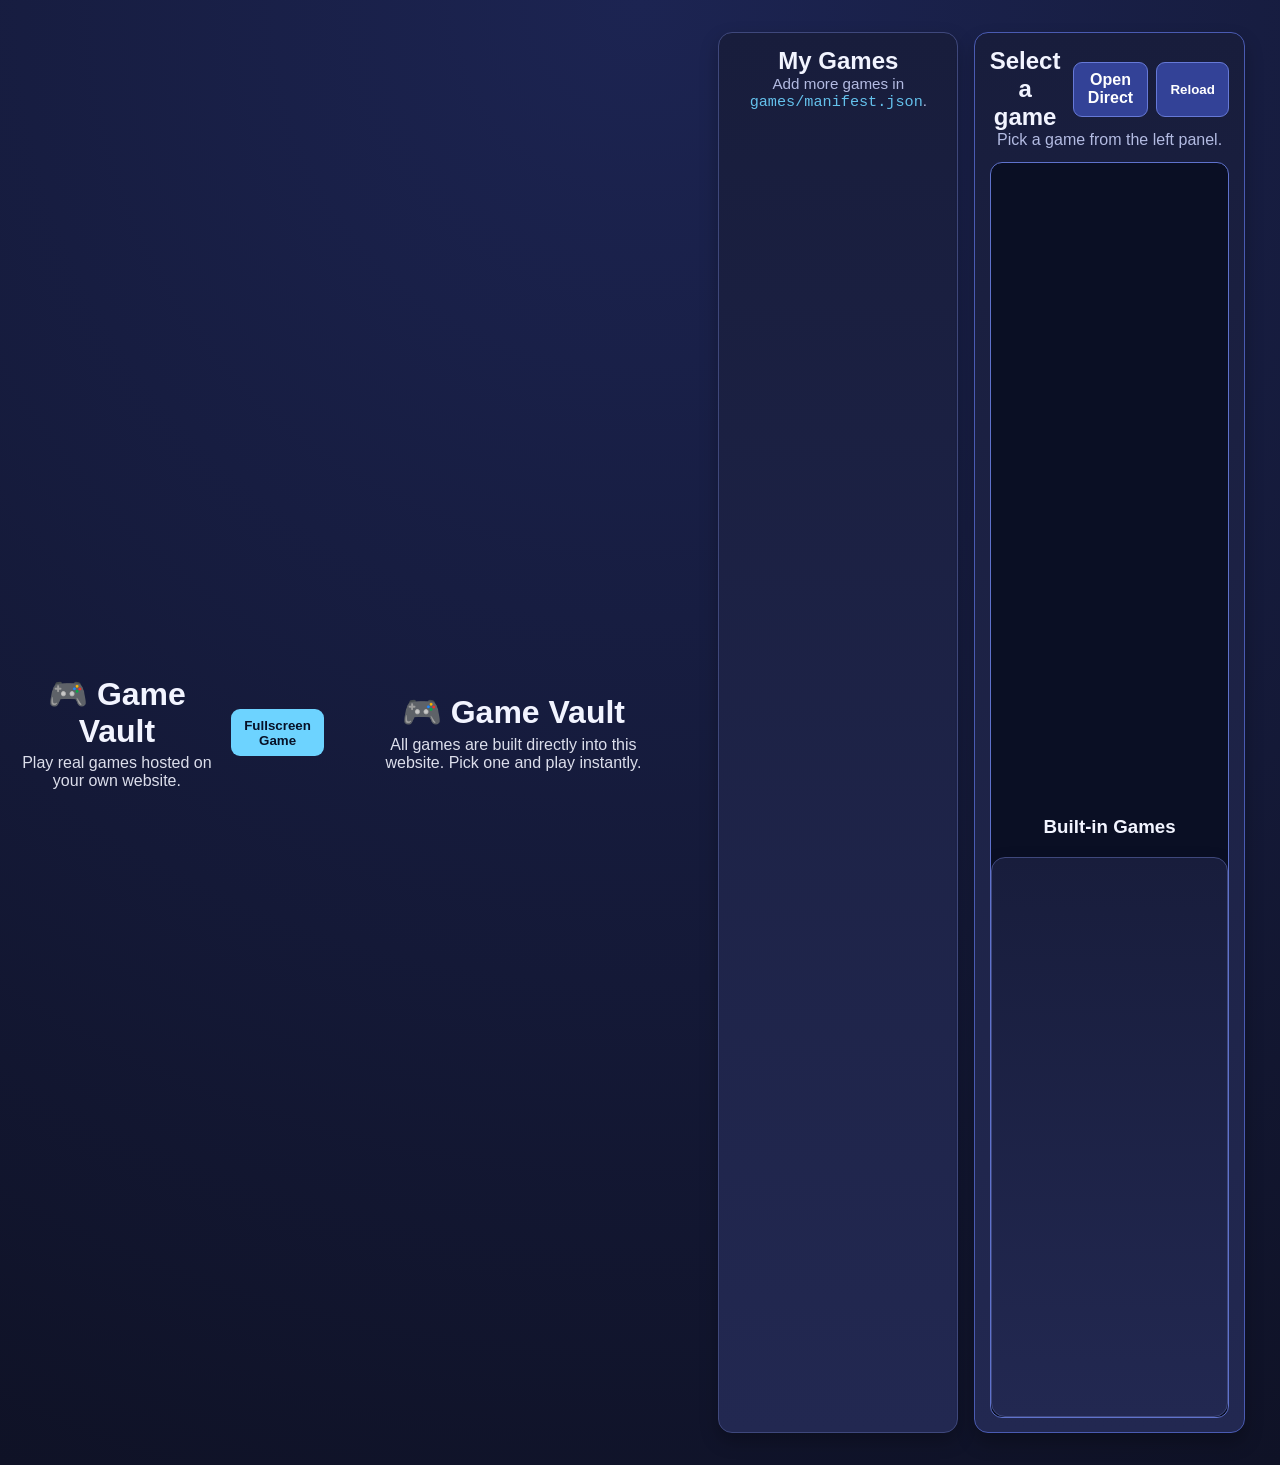
<file: index.html>
<!doctype html>
<html lang="en">
<head>
  <meta charset="UTF-8" />
  <meta name="viewport" content="width=device-width, initial-scale=1.0" />
  <title>Game Vault | Self-Hosted</title>
  <link rel="stylesheet" href="styles.css" />
</head>
<body>
  <header class="topbar">
    <div>
      <h1>🎮 Game Vault</h1>
      <p>Play real games hosted on your own website.</p>
    </div>
    <button id="toggleFullscreen" class="btn">Fullscreen Game</button>
  <title>Game Vault</title>
  <link rel="stylesheet" href="styles.css" />
</head>
<body>
  <header>
    <h1>🎮 Game Vault</h1>
    <p>All games are built directly into this website. Pick one and play instantly.</p>
  </header>

  <main class="layout">
    <aside class="sidebar">
      <h2>My Games</h2>
      <p class="hint">Add more games in <code>games/manifest.json</code>.</p>
      <div id="gameList" class="game-list"></div>
    </aside>

    <section class="viewer">
      <div class="viewer-head">
        <h2 id="currentTitle">Select a game</h2>
        <div class="actions">
          <a id="openDirect" class="btn secondary" target="_blank" rel="noopener">Open Direct</a>
          <button id="reloadGame" class="btn secondary">Reload</button>
        </div>
      </div>

      <p id="currentDescription" class="description">Pick a game from the left panel.</p>

      <div class="frame-wrap">
        <iframe id="gameFrame" title="Game Frame" loading="lazy" allow="fullscreen; gamepad; autoplay"></iframe>
      <h3>Built-in Games</h3>
      <div class="game-list" id="gameList"></div>
    </aside>

    <section class="game-panel">
      <div id="cookie" class="game-screen">
        <h2>Cookie Clicker</h2>
        <div class="hud">
          <span class="badge" id="cookieCount">Cookies: 0</span>
          <span class="badge" id="cookieRate">Per second: 0</span>
        </div>
        <button class="click-cookie" id="cookieButton">COOKIE</button>
        <div class="shop">
          <button id="buyGrandma">Buy Grandma (+1/s) - 25</button>
          <button id="buyFactory">Buy Factory (+5/s) - 120</button>
          <button id="buyPortal">Buy Portal (+20/s) - 800</button>
        </div>
      </div>

      <div id="slope" class="game-screen">
        <h2>Slope Rush</h2>
        <p class="note">Use ← and → to avoid blocks and stay alive.</p>
        <div class="hud"><span class="badge" id="slopeScore">Score: 0</span></div>
        <canvas id="slopeCanvas" width="760" height="380"></canvas>
        <button class="primary" id="slopeRestart">Restart</button>
      </div>

      <div id="stickman" class="game-screen">
        <h2>Stickman Multiply</h2>
        <p class="note">Move with A/D and collect green multipliers while avoiding red dividers.</p>
        <div class="hud"><span class="badge" id="stickmanCount">Stickmen: 1</span></div>
        <canvas id="stickmanCanvas" width="760" height="380"></canvas>
        <button class="primary" id="stickmanRestart">Restart</button>
      </div>

      <div id="hollow" class="game-screen">
        <h2>Hollow Knight Mini</h2>
        <p class="note">Move with A/D, jump with W/Space, attack with J.</p>
        <div class="hud">
          <span class="badge" id="hollowHealth">Health: 5</span>
          <span class="badge" id="hollowKills">Kills: 0</span>
        </div>
        <canvas id="hollowCanvas" width="760" height="380"></canvas>
        <button class="primary" id="hollowRestart">Restart</button>
      </div>

      <div id="bank" class="game-screen">
        <h2>Bank Robbery Escape</h2>
        <p class="note">Collect all money bags and reach the exit while avoiding guards.</p>
        <div class="hud"><span class="badge" id="bankStatus">Bags: 0 / 5</span></div>
        <canvas id="bankCanvas" width="760" height="380"></canvas>
        <button class="primary" id="bankRestart">Restart</button>
      </div>

      <div id="runner" class="game-screen">
        <h2>Endless Runner (Bonus Game)</h2>
        <p class="note">Press Space to jump over obstacles.</p>
        <div class="hud"><span class="badge" id="runnerScore">Score: 0</span></div>
        <canvas id="runnerCanvas" width="760" height="380"></canvas>
        <button class="primary" id="runnerRestart">Restart</button>
      </div>
    </section>
  </main>

  <script src="app.js"></script>
</body>
</html>
</file>
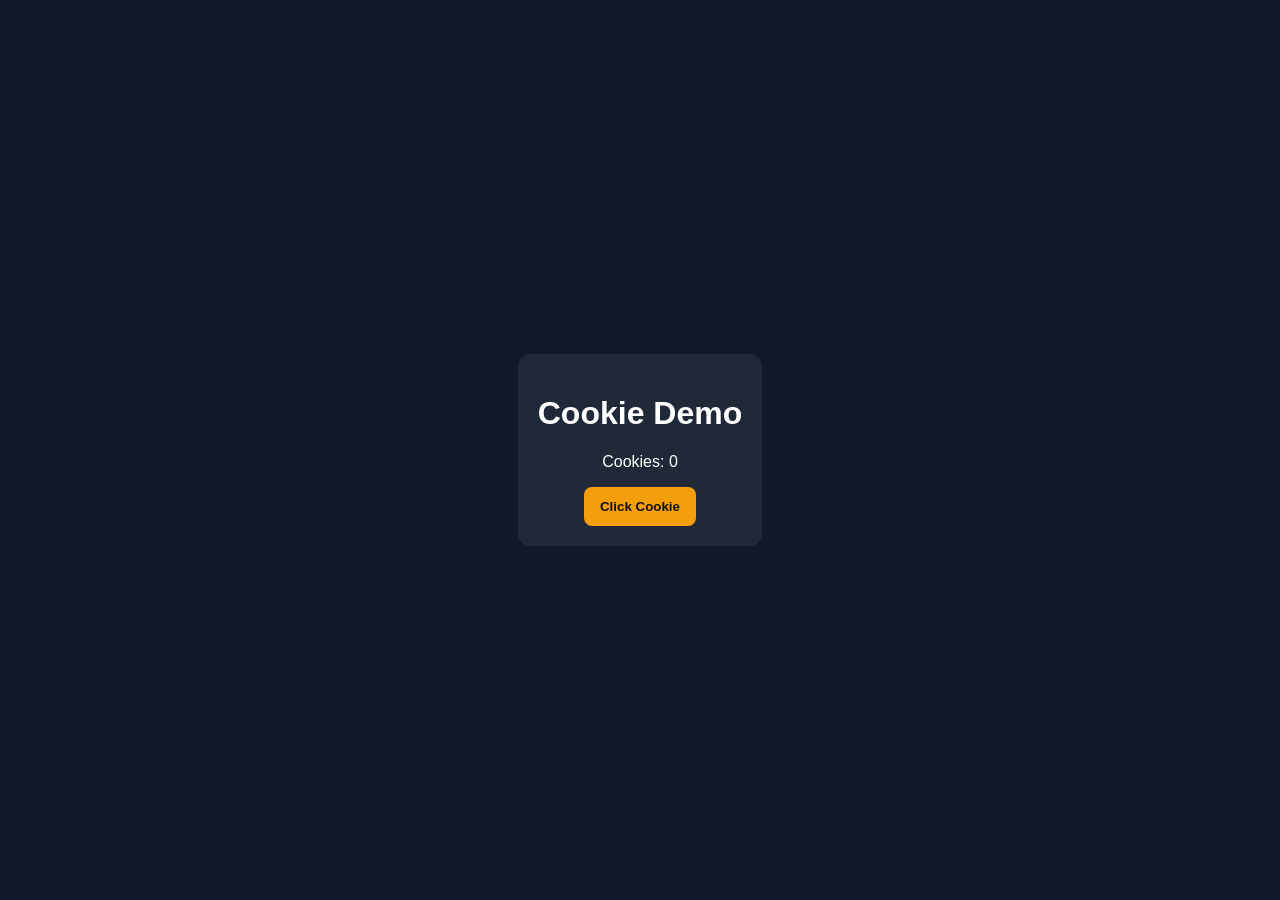
<file: games/demo-clicker/index.html>
<!doctype html>
<html>
<head>
  <meta charset="UTF-8">
  <meta name="viewport" content="width=device-width, initial-scale=1.0">
  <title>Cookie Demo</title>
  <style>
    body{font-family:Arial;background:#111827;color:#fff;display:grid;place-items:center;height:100vh;margin:0}
    .box{background:#1f2937;padding:20px;border-radius:12px;text-align:center}
    button{padding:12px 16px;border-radius:8px;border:none;background:#f59e0b;color:#111;font-weight:700;cursor:pointer}
  </style>
</head>
<body>
  <div class="box">
    <h1>Cookie Demo</h1>
    <p id="count">Cookies: 0</p>
    <button id="btn">Click Cookie</button>
  </div>
  <script>
    let c=0;const count=document.getElementById('count');
    document.getElementById('btn').onclick=()=>{c++;count.textContent=`Cookies: ${c}`};
  </script>
</body>
</html>
</file>
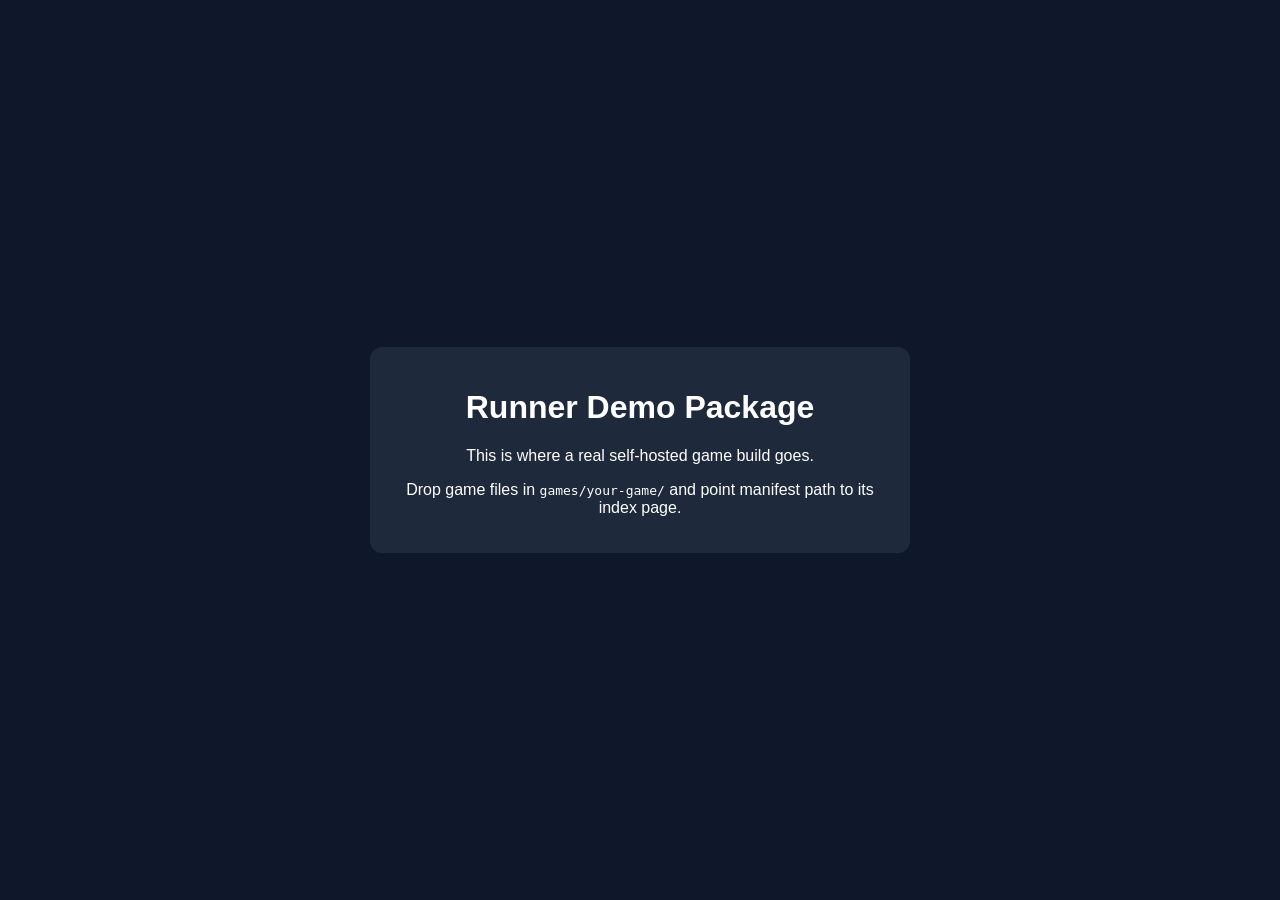
<file: games/demo-runner/index.html>
<!doctype html>
<html>
<head>
  <meta charset="UTF-8">
  <meta name="viewport" content="width=device-width, initial-scale=1.0">
  <title>Runner Demo</title>
  <style>
    body{font-family:Arial;background:#0f172a;color:#fff;display:grid;place-items:center;height:100vh;margin:0}
    .box{background:#1e293b;padding:20px;border-radius:12px;text-align:center;max-width:500px}
  </style>
</head>
<body>
  <div class="box">
    <h1>Runner Demo Package</h1>
    <p>This is where a real self-hosted game build goes.</p>
    <p>Drop game files in <code>games/your-game/</code> and point manifest path to its index page.</p>
  </div>
</body>
</html>
</file>
<file: styles.css>
:root {
  --bg: #0d1022;
  --panel: #181f42;
  --panel2: #20295a;
  --line: #4a5bb2;
  --text: #eef2ff;
  --muted: #c4ccf4;
  --accent: #69dbff;
  --bg: #0f1226;
  --panel: #181d3c;
  --panel2: #222851;
  --text: #f2f4ff;
  --accent: #6dd3ff;
}
* { box-sizing: border-box; }
body {
  margin: 0;
  min-height: 100vh;
  color: var(--text);
  font-family: Arial, Helvetica, sans-serif;
  background: radial-gradient(circle at top, #1c2452, var(--bg));
}
.topbar {
  display: flex;
  justify-content: space-between;
  align-items: center;
  gap: 1rem;
  padding: 1rem 1.2rem;
}
h1 { margin: 0; }
h2 { margin: 0; }
p { margin: .4rem 0 0; }
.layout {
  max-width: 1200px;
  margin: 0 auto;
  display: grid;
  grid-template-columns: 290px 1fr;
  gap: 1rem;
  padding: 1rem;
}
.sidebar, .viewer {
  border: 1px solid var(--line);
  border-radius: 14px;
  background: linear-gradient(180deg, var(--panel), var(--panel2));
  box-shadow: 0 10px 18px rgba(0, 0, 0, .25);
}
.sidebar { padding: .9rem; }
.hint { color: var(--muted); font-size: .95rem; }
code { color: var(--accent); }
.game-list {
  display: grid;
  gap: .6rem;
  margin-top: .8rem;
}
.game-card {
  width: 100%;
  text-align: left;
  background: #2a3679;
  color: #fff;
  border: 1px solid #6679d7;
  border-radius: 10px;
  padding: .7rem;
  cursor: pointer;
}
.game-card.active { border-color: var(--accent); background: #3849a8; }
.game-card small { display: block; margin-top: .4rem; color: #d2dbff; }
.viewer { padding: .9rem; }
.viewer-head {
  display: flex;
  justify-content: space-between;
  align-items: center;
  gap: .8rem;
}
.actions { display: flex; gap: .5rem; }
.btn {
  border: none;
  border-radius: 9px;
  background: var(--accent);
  color: #071127;
  font-weight: 700;
  padding: .55rem .85rem;
  cursor: pointer;
  text-decoration: none;
}
.btn.secondary {
  background: #334297;
  color: white;
  border: 1px solid #6679d7;
}
.description { color: var(--muted); margin-bottom: .8rem; }
.frame-wrap {
  border: 1px solid #5f72cc;
  border-radius: 12px;
  overflow: hidden;
  background: #0a0f24;
}
iframe {
  width: 100%;
  height: 70vh;
  min-height: 520px;
  border: 0;
}
@media (max-width: 900px) {
  .layout { grid-template-columns: 1fr; }
  iframe { min-height: 420px; height: 58vh; }
  font-family: Arial, Helvetica, sans-serif;
  background: radial-gradient(circle at top, #1a1f45, var(--bg));
  color: var(--text);
  min-height: 100vh;
}
header { padding: 1rem 1.2rem; text-align: center; }
h1 { margin: 0 0 .3rem; font-size: 2rem; }
p { margin: 0; opacity: .9; }
.layout {
  max-width: 1100px;
  margin: 0 auto;
  display: grid;
  grid-template-columns: 240px 1fr;
  gap: 1rem;
  padding: 1rem;
}
.sidebar, .game-panel {
  background: linear-gradient(180deg, var(--panel), var(--panel2));
  border: 1px solid #3f487c;
  border-radius: 14px;
  padding: .9rem;
  box-shadow: 0 8px 18px rgba(0,0,0,.25);
}
.game-list { display: grid; gap: .5rem; }
button.game-btn {
  border: 1px solid #4f5da2;
  background: #2a3170;
  color: white;
  border-radius: 10px;
  padding: .65rem;
  text-align: left;
  cursor: pointer;
  font-weight: 700;
}
button.game-btn.active { background: #3f4cb8; border-color: var(--accent); }
.game-panel { min-height: 560px; }
.game-screen { display: none; }
.game-screen.active { display: block; }
canvas {
  width: 100%;
  max-width: 760px;
  height: 380px;
  background: #0b0e22;
  border: 1px solid #4f5da2;
  border-radius: 10px;
  display: block;
  margin-bottom: .7rem;
}
.hud { display: flex; flex-wrap: wrap; gap: .5rem 1rem; margin-bottom: .65rem; }
.badge {
  background: #2d356f;
  border: 1px solid #4f5da2;
  border-radius: 999px;
  padding: .25rem .65rem;
  font-size: .9rem;
}
.primary {
  border: none;
  border-radius: 8px;
  background: var(--accent);
  color: #0c1738;
  font-weight: 700;
  padding: .5rem .8rem;
  cursor: pointer;
}
.click-cookie {
  width: 160px;
  height: 160px;
  border-radius: 50%;
  border: 7px solid #b17742;
  background: radial-gradient(circle at 30% 30%, #f4c37f, #b6762f);
  color: #3f240d;
  font-weight: 900;
  font-size: 1.2rem;
  cursor: pointer;
  box-shadow: inset 0 -12px 0 rgba(0,0,0,.14), 0 7px 14px rgba(0,0,0,.3);
}
.shop { display: flex; gap: .6rem; margin-top: .5rem; flex-wrap: wrap; }
.shop button { background: #33408d; border: 1px solid #6a79cd; color: #fff; border-radius: 8px; padding: .45rem .65rem; cursor: pointer; }
.note { opacity: .9; font-size: .95rem; margin-bottom: .5rem; }
@media (max-width: 860px) {
  .layout { grid-template-columns: 1fr; }
  canvas { height: 300px; }
}
</file>
